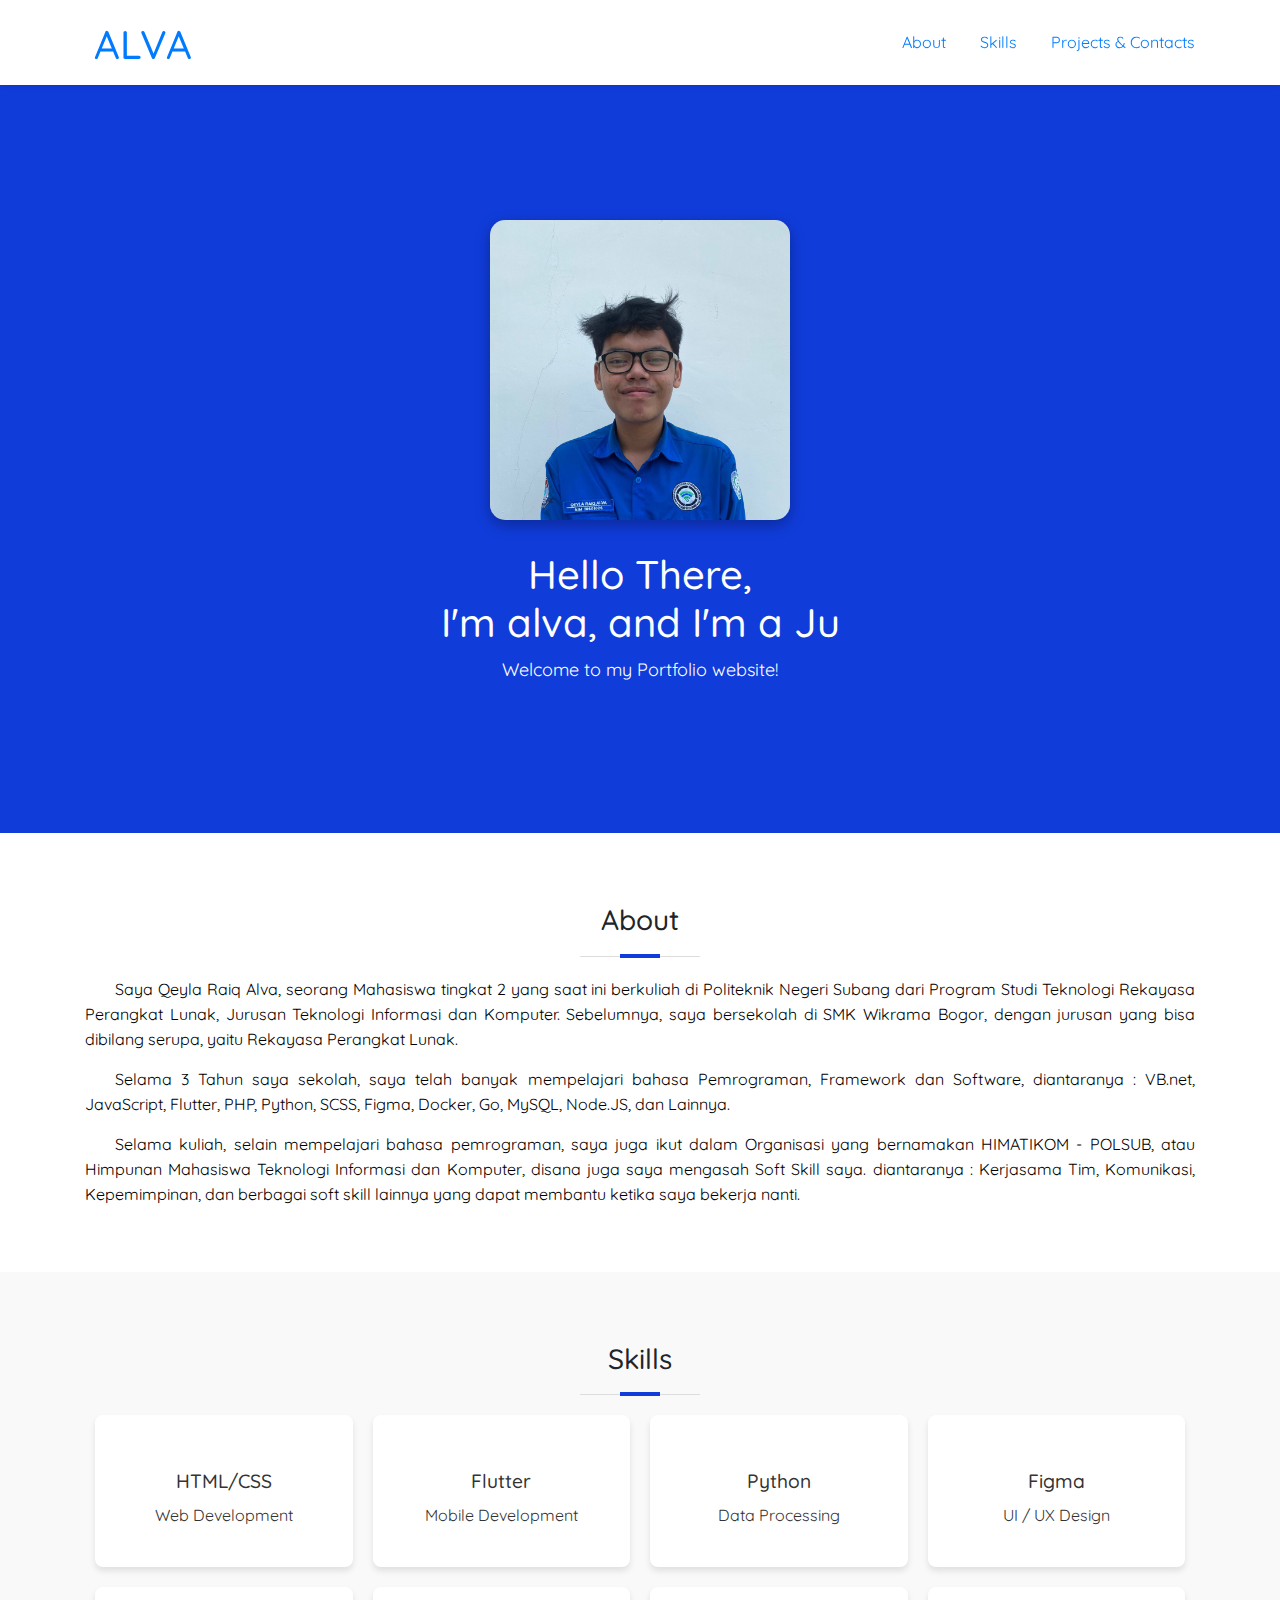
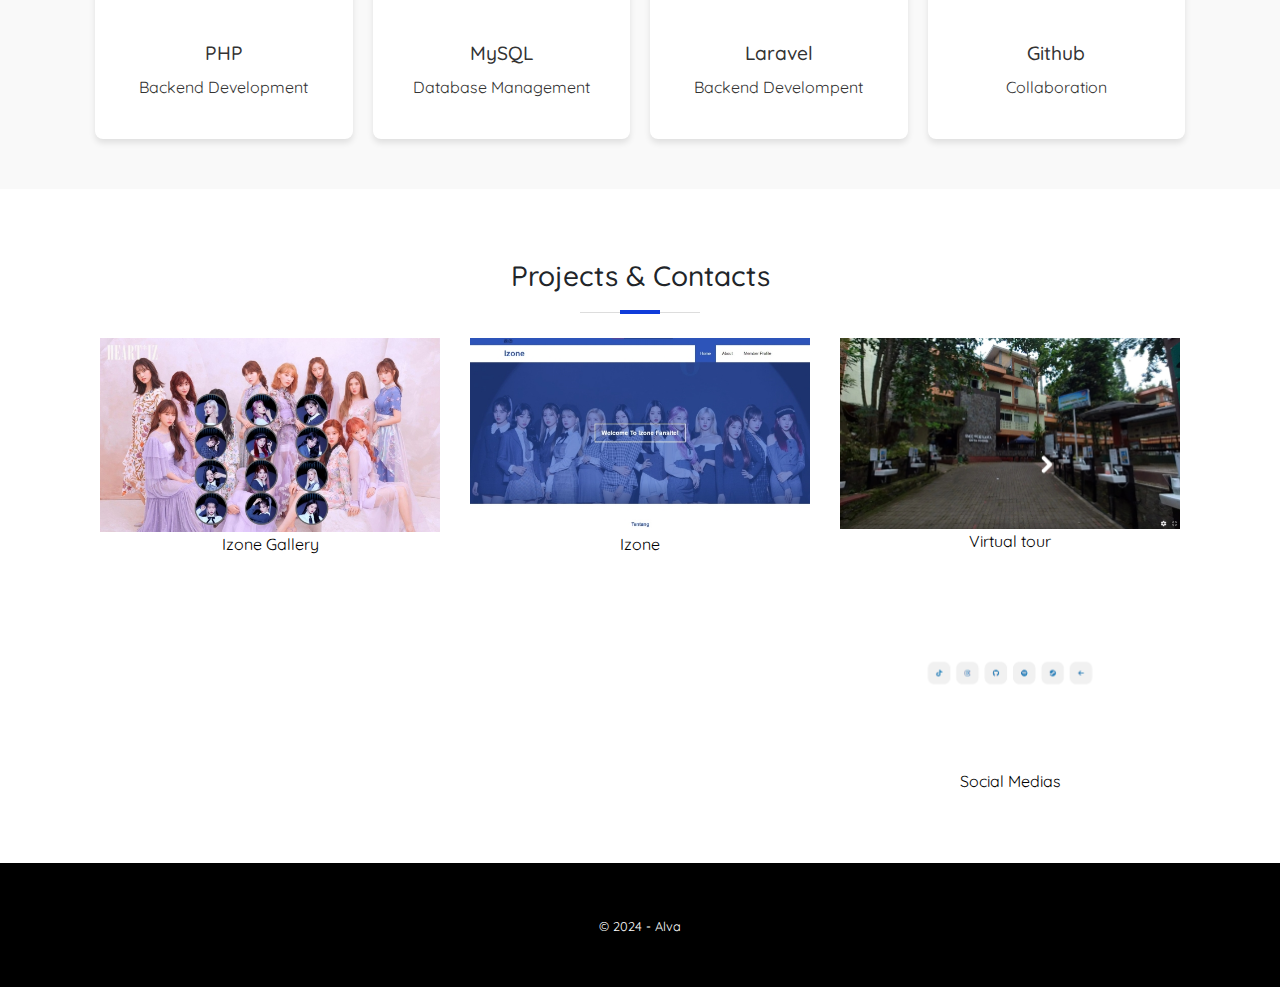
<file: index.html>
<!DOCTYPE html>
<html>
<head>
	<meta charset="utf-8">
	<meta name="viewport" content="width=device-width, initial-scale=1">
	<link rel="icon" href="img/icon.png">
	<title>Alva | Portfolio</title>
	<link rel="stylesheet" type="text/css" href="css/style.css">
	<link rel="preconnect" href="https://fonts.gstatic.com">
	<link href="https://fonts.googleapis.com/css2?family=Quicksand:wght@600&display=swap" rel="stylesheet">
	<link rel="stylesheet" href="https://cdnjs.cloudflare.com/ajax/libs/font-awesome/6.7.1/css/all.min.css" integrity="sha512-5Hs3dF2AEPkpNAR7UiOHba+lRSJNeM2ECkwxUIxC1Q/FLycGTbNapWXB4tP889k5T5Ju8fs4b1P5z/iB4nMfSQ==" crossorigin="anonymous" referrerpolicy="no-referrer" />
	<link rel="stylesheet" type="text/css" href="https://stackpath.bootstrapcdn.com/bootstrap/4.4.1/css/bootstrap.min.css">
	<link rel="stylesheet" type="text/css" href="https://pixinvent.com/stack-responsive-bootstrap-4-admin-template/app-assets/css/bootstrap-extended.min.css">
	<link rel="stylesheet" type="text/css" href="https://pixinvent.com/stack-responsive-bootstrap-4-admin-template/app-assets/fonts/simple-line-icons/style.min.css">
	<link rel="stylesheet" type="text/css" href="https://pixinvent.com/stack-responsive-bootstrap-4-admin-template/app-assets/css/colors.min.css">
	<link rel="stylesheet" type="text/css" href="https://pixinvent.com/stack-responsive-bootstrap-4-admin-template/app-assets/css/bootstrap.min.css">
	<link href="https://fonts.googleapis.com/css?family=Montserrat&display=swap" rel="stylesheet">
</head>
<body>

	<!--sidebar-->
	<input type="checkbox" id="check">
	<div class="sidebar">
		<ul>
			<li><a href="#about">About</a></li>
			<li><a href="#skills">Skills</a></li>
			<li><a href="#projects">Projects & Contacts</a></li>
		</ul>
	</div>
	<!--header-->
	<header>
		<div class="container">
		<h1><a href="">Alva</a></h1>
		<ul>
			<li><a href="#about">About</a></li>
			<li><a href="#skills">Skills</a></li>
			<li><a href="#projects">Projects & Contacts</a></li>
		</ul>

		<!--menu mobile-->
		<label for="check" class="mobile-menu"><i class="fas fa-bars fa-2x"></i></label>
		</div>
	</header>

		<!--banner-->
		<section class="banner">
			<div class="container">
				<img src="img/alvaa-croped.jpg" alt="Alva's Profile Picture">
				<h2>Hello There,<br>
					I'm alva, and I'm a <span class="efek-ngetik"></span></h2>
				<p>Welcome to my Portfolio website!</p>
			</div>
		</section>

		<!--about-->
		<section id="about">
			<div class="container">
				<h3>About</h3>
				<p>Saya Qeyla Raiq Alva, seorang Mahasiswa tingkat 2 yang saat ini berkuliah di Politeknik Negeri Subang dari Program Studi Teknologi Rekayasa Perangkat Lunak, Jurusan Teknologi Informasi dan Komputer.
				Sebelumnya, saya bersekolah di SMK Wikrama Bogor, dengan jurusan yang bisa dibilang serupa, yaitu Rekayasa Perangkat Lunak.</p>
				<p> Selama 3 Tahun saya sekolah, saya telah banyak mempelajari bahasa Pemrograman, Framework dan Software, diantaranya : VB.net, JavaScript, Flutter, PHP, Python, SCSS, Figma, Docker, Go, MySQL, Node.JS, dan Lainnya.</p>
				<p>Selama kuliah, selain mempelajari bahasa pemrograman, saya juga ikut dalam Organisasi yang bernamakan HIMATIKOM - POLSUB, atau Himpunan Mahasiswa Teknologi Informasi dan Komputer, disana juga saya mengasah Soft Skill saya. diantaranya : Kerjasama Tim, Komunikasi, Kepemimpinan, dan berbagai soft skill lainnya yang dapat membantu ketika saya bekerja nanti.</p>
			</div>
		</section>
		
		<!--skills-->
		<section id="skills">
			<div class="container">
				<h3>Skills</h3>
				<div class="skills-container">
					<div class="skill-card">
						<div class="card-body">
							<div class="media">
								<div class="align-self-center">
									<i class="fas fa-code primary font-large-2"></i>
								</div>
								<div class="media-body">
									<h4>HTML/CSS</h4>
									<span>Web Development</span>
								</div>
							</div>
						</div>
					</div>
					<div class="skill-card">
						<div class="card-body">
							<div class="media">
								<div class="align-self-center">
									<i class="fa-brands fa-flutter"></i>
								</div>
								<div class="media-body">
									<h4>Flutter</h4>
									<span>Mobile Development</span>
								</div>
							</div>
						</div>
					</div>
					<div class="skill-card">
						<div class="card-body">
							<div class="media">
								<div class="align-self-center">
									<i class="fab fa-python success font-large-2"></i>
								</div>
								<div class="media-body">
									<h4>Python</h3>
									<span>Data Processing</span>
								</div>
							</div>
						</div>
					</div>
					<div class="skill-card">
						<div class="card-body">
							<div class="media">
								<div class="align-self-center">
									<i class="fa-brands fa-figma"></i>
								</div>
								<div class="media-body">
									<h4>Figma</h4>
									<span>UI / UX Design</span>
								</div>
							</div>
						</div>
					</div>
					<div class="skill-card">
						<div class="card-body">
							<div class="media">
								<div class="align-self-center">
									<i class="fa-brands fa-php"></i>
								</div>
								<div class="media-body">
									<h4>PHP</h4>
									<span>Backend Development</span>
								</div>
							</div>
						</div>
					</div>
					<div class="skill-card">
						<div class="card-body">
							<div class="media">
								<div class="align-self-center">
									<i class="fas fa-database danger font-large-2"></i>
								</div>
								<div class="media-body">
									<h4>MySQL</h4>
									<span>Database Management</span>
								</div>
							</div>
						</div>
					</div>
					<div class="skill-card">
						<div class="card-body">
							<div class="media">
								<div class="align-self-center">
									<i class="fa-brands fa-laravel"></i>
								</div>
								<div class="media-body">
									<h4>Laravel</h4>
									<span>Backend Develompent</span>
								</div>
							</div>
						</div>
					</div>
					<div class="skill-card">
						<div class="card-body">
							<div class="media">
								<div class="align-self-center">
									<i class="fa-brands fa-github"></i>
								</div>
								<div class="media-body">
									<h4>Github</h4>
									<span>Collaboration</span>
								</div>
							</div>
						</div>
					</div>
				</div>
			</div>
		</section>

		<!--portfolio-->
		<section id="projects">
			<div class="container">
				<h3>Projects & Contacts</h3>
				<div class="col-4">
					<a href="https://gallery-red.vercel.app/" target="_blank">
						<img src="img/izone1.jpg">
						<span>Izone Gallery</span>
					</a>
				</div>

				<div class="col-4">
					<a href="https://qeylaaar.github.io/izone.github.io/" target="_blank">
						<img src="img/izone2.jpg">
						<span>Izone</span>
					</a>
				</div>

				<div class="col-4">
					<a href="https://s.id/vtwk" target="_blank">
						<img src="img/virtualtour.png">
						<span>Virtual tour</span>
					</a>
				</div>

				<div class="col-4">
					<a href="socmed.html" target="_blank">
						<img src="img/socmed.png">
						<span>Social Medias</span>
					</a>
				</div>
		</section>


		<!--footer-->
		<footer>
		<div class="container">
			<small>&copy; 2024 - Alva</small>
		</div>
		</footer>

		<script src="js/script.js"></script>
</body>
</html>
</file>
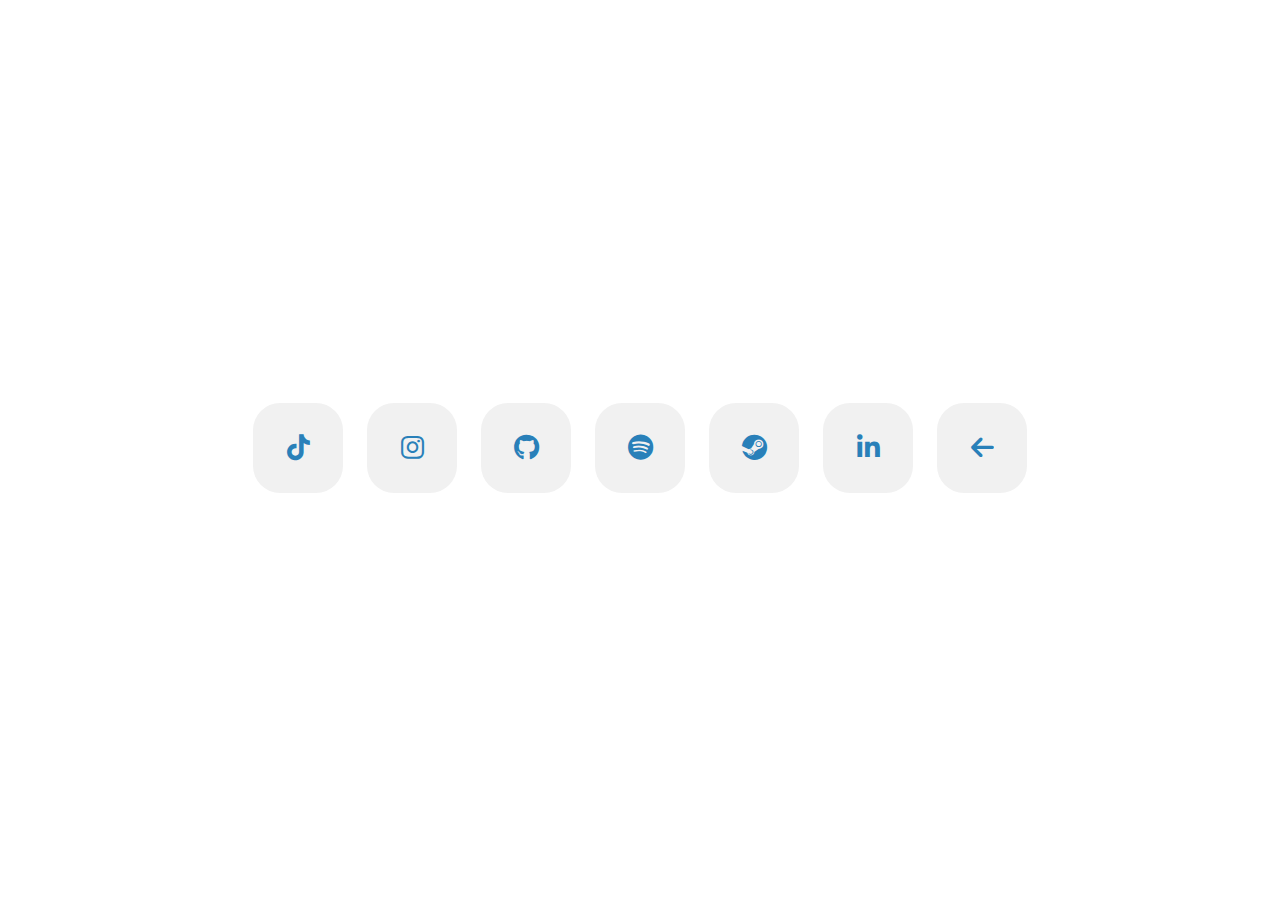
<file: socmed.html>
<!DOCTYPE html>
<html>
<head>
	<meta charset="utf-8">
	<link rel="icon" href="img/star.png">
	<title>Social Media.</title>
	<link rel="stylesheet" type="text/css" href="css/socmed.css">
	<link rel="stylesheet" type="text/css" href="https://cdnjs.cloudflare.com/ajax/libs/font-awesome/6.4.2/css/all.min.css">
</head>
<body>
	<div class="icon">
		<a class="tombol" href="https://tiktok.com/@makanmiekuah" target="_blank"><i class="fab fa-tiktok"></i></a>
		<a class="tombol" href="https://www.instagram.com/qeylaaar" target="_blank"><i class="fab fa-instagram"></i></a>
		<a class="tombol" href="https://github.com/qeylaaar" target="_blank"><i class="fab fa-github"></i></a>
		<a class="tombol" href="https://sptfy.com/garionnn" target="_blank"><i class="fa-brands fa-spotify"></i></a>
		<a class="tombol" href="https://steamcommunity.com/id/garionn" target="_blank"><i class="fa-brands fa-steam"></i></a>
		<a class="tombol" href="https://www.linkedin.com/in/qeyla-raiq-alva-426442256/" target="_blank"><i class="fa-brands fa-linkedin-in"></i></a>
		<a class="tombol" href="index.html#projects"><i class="fa-solid fa-arrow-left"></i></a>
	</div>
</body>
</html>
</file>
<file: css/style.css>
* {
    padding: 0;
    margin: 0;
    box-sizing: border-box;
    font-family: 'Quicksand', sans-serif;
}
header {
    position: fixed;
    top: 0;
    left: 0;
    right: 0;
    background-color: #fff; /* atau warna latar belakang yang Anda inginkan */
    z-index: 1000;
    box-shadow: 0 2px 5px rgba(0,0,0,0.1);
	height: 85px;
}
header h1 {
	display: inline-block;
	float: left;
	padding: 10px 24px;
	text-transform: uppercase;
}
header h1 a{
	transition: .3s;
}
header h1 a:hover{
	color: #4AF00B;
}
header ul {
	float: right;
}
header ul li {
	padding: 20px 15px;
	display: inline-block;
}
header ul li a{
	transition: .3s;
}
header ul li a:hover{
	color: #4AF00B;
}
a {
	text-decoration: none;
}
header .container {
    padding: 10px 0;
}
.container {
	width: 90%;
	margin: 0 auto;
}
.container::after {
	content: '';
	display: block;
	clear: both;
}
.mobile-menu {
	float: right;
	display: none;
	padding: 18px;
}
.mobile-menu:hover {
	cursor: pointer;
}
#check {
	display: none;
}
.sidebar {
	position: fixed;
	top: 0;
	bottom: 0;
	left: -300px;
	width: 300px; 
	background-color: rgba(9, 24, 109, .9);
	transition: .3s;
	z-index: 999;
}
.sidebar ul li a{
	color: #fff;
}
.sidebar ul li{
	padding: 24px;
	transition: .3s;
	transition-property: background-color;
}
.sidebar ul li:hover {
	background-color: #103cda;
}
#check:checked ~ .sidebar {
	left: 0;
}
.banner {
	margin-top: 70px;
    background-color: #103cda;
    padding: 150px 0;
    text-align: center; /* Menengahkan konten */
}
section {
	padding: 50px 0;
}
.banner img {
    width: 300px; /* Memperbesar ukuran gambar */
    border-radius: 15px; /* Menyesuaikan border-radius */
    box-shadow: 0 5px 15px rgba(0, 0, 0, 0.3); /* Memperkuat bayangan */
    margin-bottom: 30px; /* Menambah jarak dengan teks di bawahnya */
}
.banner h2 {
    font-size: 2.5em; /* Memperbesar ukuran font */
    margin-bottom: 20px;
}

.banner p {
    font-size: 1.2em; /* Memperbesar ukuran font */
    max-width: 800px; /* Membatasi lebar maksimum teks */
    margin: 0 auto; /* Menengahkan teks */
}

.banner-left {
    padding-left: 0; /* Menghapus padding kiri */
}
.banner h2, p, span {
	color: #fff;
}
.banner h2 {
	margin-bottom: 10px;
}
.banner p {
	font-size: 18px;
}
.banner-left {
	padding-left: 24px;
}
.banner .container {
    display: flex;
    flex-direction: column;
    align-items: center;
    justify-content: center;
}
section h3 {
	padding-bottom: 20px;
	text-align: center;
	margin: 20px;
	position: relative;
}
section h3::before {
	content: '';
	display: block;
	position: absolute;
	bottom: 0;
	width: 120px;
	height: 1px;
	background-color: #ddd;
	left: calc(50% - 60px);
}
section h3::after {
	content: '';
	display: block;
	position: absolute;
	bottom: -1px;
	width: 40px;
	height: 4px;
	background-color: #103cda;
	left: calc(50% - 20px);
}
#about p {
	color: black;
	text-align: justify;
	text-indent: 30px;
	line-height: 25px;
	margin-bottom: 15px;
}
#skills {
	background-color: #f9f9f9;
	padding: 50px 0;

}
#skills .bar {
	height: 30px;
	background-color: #fff;
	border: 1px solid;
	margin: 5px 0 20px 0;
}
.col-4 {
	width: 25%;
	box-sizing: border-box;
	padding: 5px;
	float: left;
	text-align: center;
	padding: 5px;
	margin-bottom: 15px;
}
.col-4 img {
	width: 100%;
}
.col-4 span {
	color: black;
}
.col-4 img:hover{
	transform: scale(1.2);
}
/*
.col-3 p {
	color: black;
	width: 33.33%;
	box-sizing: border-box;
	float: left;
	text-align: justify;
	padding: 50px 10px;
}
.col-3 h4 {
	padding-bottom: 10px;
	border-bottom: 1px solid #ddd;
	margin-bottom: 15px;
	text-align: center;
} */
footer {
	background-color: black;
	padding: 50px;
	text-align: center;
}
footer small {
	color: white;
}
html {
	scroll-behavior: smooth;
}

@media (max-width: 768px){
	.mobile-menu {
		display: block;
	}
	header ul {
		display: none;
	}
	.col-4 {
		width: 50%;
	}
}
.skill-card .card-body {
    display: flex;
    flex-direction: column;
    justify-content: center;
    align-items: center;
    height: 100%;
    text-align: center;
}

.skill-card .media {
    flex-direction: column;
    align-items: center;
}

.skill-card .align-self-center {
    margin-right: 0;
    margin-bottom: 15px;
}
.skill-card .media-body {
    text-align: center;
}
.skill-card {
    background-color: #fff;
    border-radius: 8px;
    box-shadow: 0 4px 6px rgba(0, 0, 0, 0.1);
    padding: 20px;
    width: calc(25% - 20px);
    min-width: 200px;
    display: flex;
    flex-direction: column;
    align-items: center;
    justify-content: center;
    text-align: center;
    transition: transform 0.3s ease-in-out;
}
.skill-card:hover {
    transform: translateY(-5px);
}

.skill-card i {
    font-size: 3rem;
    margin-bottom: 15px;
}
.skill-card span {
	color: #333;
}
.skill-card h4 {
    margin-bottom: 10px;
    font-size: 1.2rem;
    color: #333;
}

.skill-card .card-text {
    color: #6c757d;
    font-size: 0.9rem;
}

@media (max-width: 768px) {
    .skill-card {
        width: calc(50% - 20px);
    }
}

@media (max-width: 480px) {
    .skill-card {
        width: 100%;
    }
}
.skills-container {
    display: flex;
    flex-wrap: wrap;
    justify-content: center;
    gap: 20px;
    max-width: 1200px;
    margin: 0 auto;
}
</file>
<file: css/socmed.css>
body{
	margin: 0;
	padding: 0;
}
.icon{
	position: absolute;
	top: 50%;
	transform: translateY(-50%);
	width: 100%;
	text-align: center;
}
.tombol{
	display: inline-block;
	width: 90px;
	height: 90px;
	background: #f1f1f1;
	margin: 10px;
	border-radius: 30%;
	box-sizing: 0 5px 15px -5px #00000070;
	overflow: hidden;
	position: relative;
	color: #2980b9;	
}
.tombol i{
	transition: 0.2s linear;
	font-size: 26px;
	line-height: 90px;
}
.tombol:hover i{
	transform: scale(1.3);
	color: #f1f1f1
}
.tombol::before{
	content: "";
	position: absolute;
	width: 120px;
	height: 120px;
	left: -110%;
	top: 90%;
	transform: rotate(45deg);
	background: #3498db;
}
.tombol:hover::before{
	left: -10%;
	top: -10%;
	animation: aaa 0.7s 1;
}
@keyframes aaa{
	0%{
	left: -110%;
	top: 90%;
	}
	50%{
	left: 10%;
	top: -30%;
	}
	100%{
	left: -10%;
	top: -10%;
	}
}
</file>
